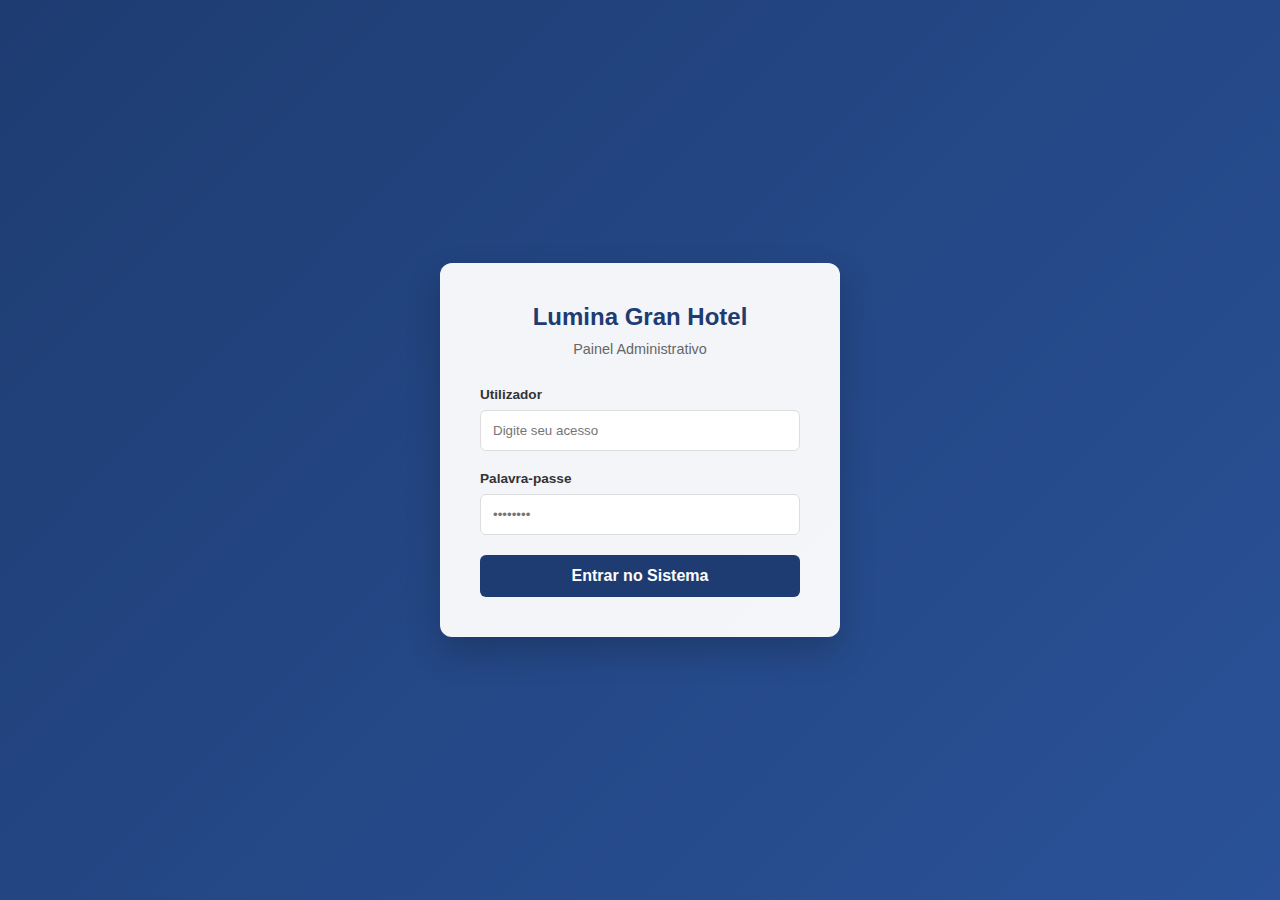
<file: index.html>
<!DOCTYPE html>
<html lang="pt-br">
<head>
    <meta charset="UTF-8">
    <meta name="viewport" content="width=device-width, initial-scale=1.0">
    <title>Login | Gestão de um Hotel</title>
    <style>
        * {
            margin: 0;
            padding: 0;
            box-sizing: border-box;
            font-family: 'Segoe UI', Tahoma, Geneva, Verdana, sans-serif;
        }

        body {
            height: 100vh;
            display: flex;
            justify-content: center;
            align-items: center;
            background: linear-gradient(135deg, #1e3c72 0%, #2a5298 100%);
            background-attachment: fixed;
        }

        .login-container {
            background-color: rgba(255, 255, 255, 0.95);
            padding: 40px;
            border-radius: 12px;
            box-shadow: 0 15px 35px rgba(0, 0, 0, 0.2);
            width: 100%;
            max-width: 400px;
            text-align: center;
        }

        .login-container h2 {
            color: #1e3c72;
            margin-bottom: 10px;
            font-weight: 600;
        }

        .login-container p {
            color: #666;
            font-size: 0.9rem;
            margin-bottom: 30px;
        }

        .input-group {
            margin-bottom: 20px;
            text-align: left;
        }

        .input-group label {
            display: block;
            color: #333;
            margin-bottom: 8px;
            font-size: 0.85rem;
            font-weight: bold;
        }

        .input-group input {
            width: 100%;
            padding: 12px;
            border: 1px solid #ddd;
            border-radius: 6px;
            outline: none;
            transition: border-color 0.3s;
        }

        .input-group input:focus {
            border-color: #1e3c72;
        }

        .btn-login {
            width: 100%;
            padding: 12px;
            background-color: #1e3c72;
            color: white;
            border: none;
            border-radius: 6px;
            font-size: 1rem;
            font-weight: 600;
            cursor: pointer;
            transition: background 0.3s;
        }

        .btn-login:hover {
            background-color: #2a5298;
        }

        .footer-links {
            margin-top: 20px;
            font-size: 0.8rem;
        }

        .footer-links a {
            color: #1e3c72;
            text-decoration: none;
        }

        .footer-links a:hover {
            text-decoration: underline;
        }
    </style>
</head>
<body>

    <div class="login-container">
        <h2>Lumina Gran Hotel</h2>
        <p>Painel Administrativo</p>

        <form action="#">
            <div class="input-group">
                <label for="utilizador">Utilizador</label>
                <input type="text" id="utilizador" placeholder="Digite seu acesso" required>
            </div>

            <div class="input-group">
                <label for="password">Palavra-passe</label>
                <input type="password" id="password" placeholder="••••••••" required>
            </div>

            <button type="button" class="btn-login" onclick="entrar()">Entrar no Sistema</button>
        </form>
    </div>

<script src="js/login.js"></script>

</body>
</html>
</file>
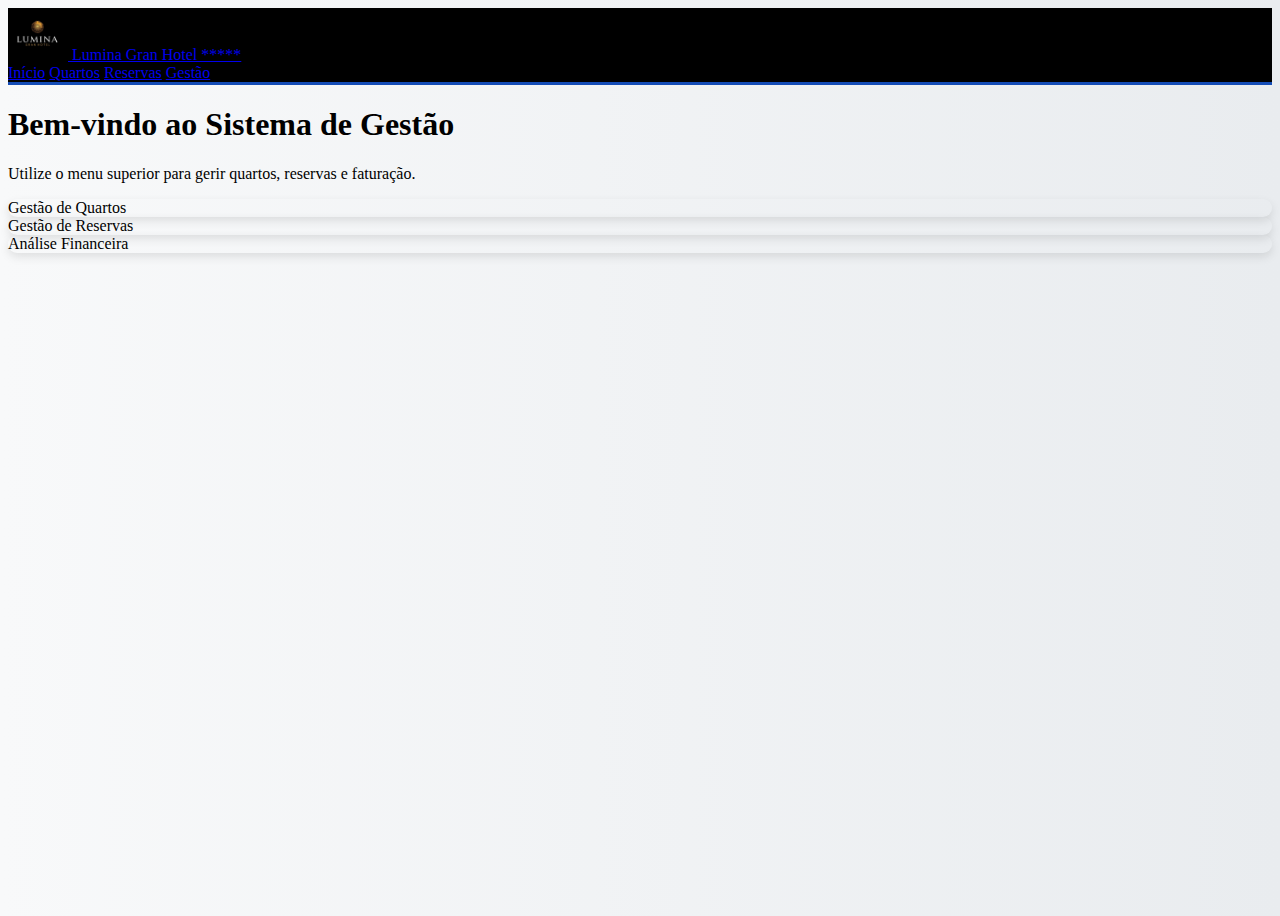
<file: dashboard.html>
<!DOCTYPE html>
<html lang="pt">
<head>
  <meta charset="UTF-8">
  <title>Lumina Gran Hotel - Início</title>
  <link href="https://cdn.jsdelivr.net/npm/bootstrap@5.3.8/dist/css/bootstrap.min.css" rel="stylesheet" integrity="sha384-sRIl4kxILFvY47J16cr9ZwB07vP4J8+LH7qKQnuqkuIAvNWLzeN8tE5YBujZqJLB" crossorigin="anonymous">
  <link rel="stylesheet" href="css/style.css">
</head>
<body>

<nav class="navbar navbar-expand-lg navbar-dark bg-dark shadow">
  <div class="container">
    <a class="navbar-brand fw-bold d-flex align-items-center" href="dashboard.html">
      <img src="imagens/logohotel.png" alt="Logo Lumina" width="60" class="me-5">
    Lumina Gran Hotel *****
    </a>
    
    <div class="navbar-nav ms-auto">
      <a class="nav-link active" href="dashboard.html">Início</a>
      <a class="nav-link" href="quartos.html">Quartos</a>
      <a class="nav-link" href="reservas.html">Reservas</a>
      <a class="nav-link" href="gestao.html">Gestão</a>
    </div>
  </div>
</nav>

<div class="container mt-5 text-center">
  <h1 class="mb-3">Bem-vindo ao Sistema de Gestão</h1>
  <p class="text-muted mb-4">
    Utilize o menu superior para gerir quartos, reservas e faturação.
  </p>

  <div class="row">
    <div class="col-md-4">
      <div class="card p-4">Gestão de Quartos</div>
    </div>
    <div class="col-md-4">
      <div class="card p-4">Gestão de Reservas</div>
    </div>
    <div class="col-md-4">
      <div class="card p-4">Análise Financeira</div>
    </div>
  </div>
</div>

</body>
</html>
</file>
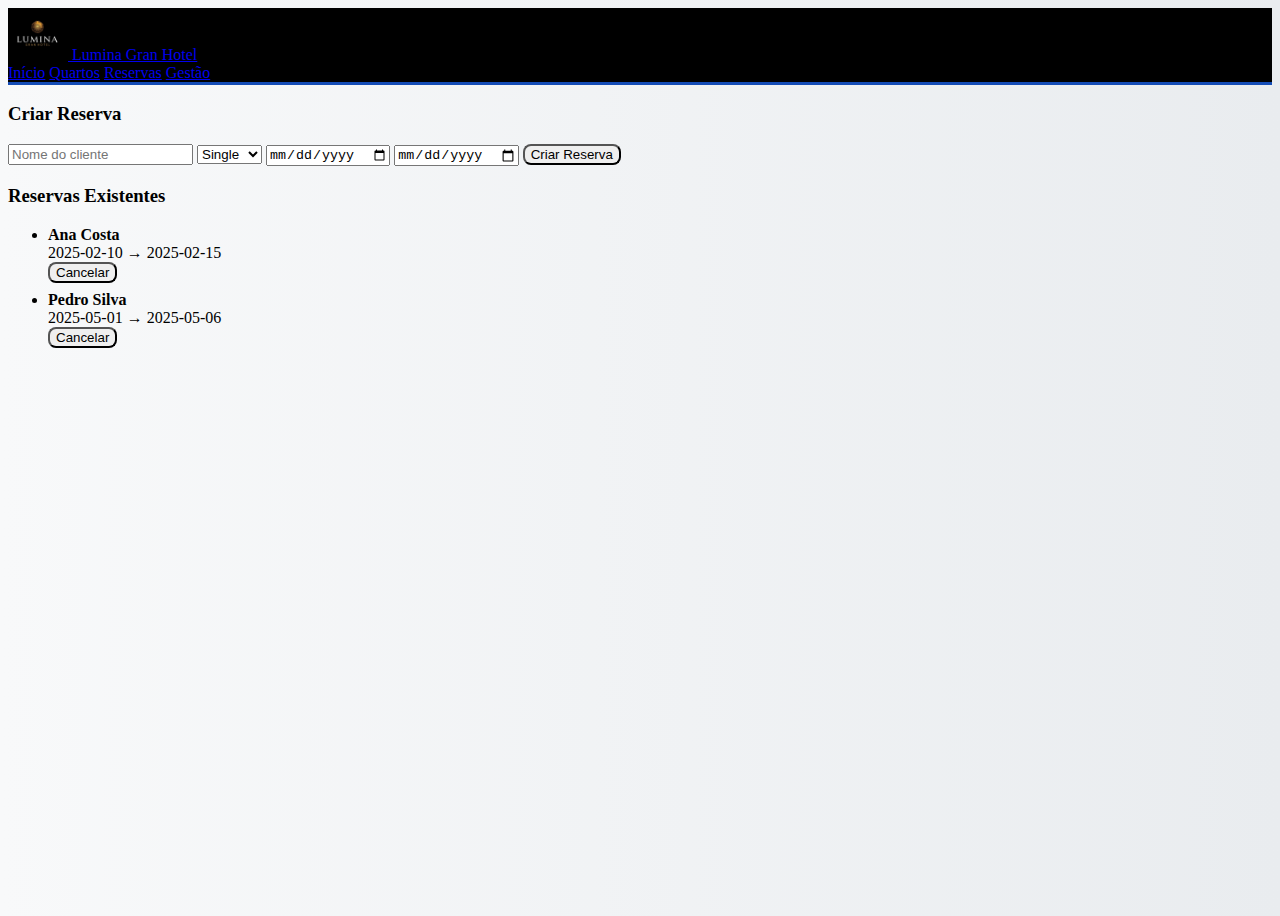
<file: reservas.html>
<!DOCTYPE html>
<html lang="pt">
<head>
  <meta charset="UTF-8">
  <title>Lumina Gran Hotel - Reservas</title>

  <link href="https://cdn.jsdelivr.net/npm/bootstrap@5.3.8/dist/css/bootstrap.min.css" rel="stylesheet" integrity="sha384-sRIl4kxILFvY47J16cr9ZwB07vP4J8+LH7qKQnuqkuIAvNWLzeN8tE5YBujZqJLB" crossorigin="anonymous">
  <link rel="stylesheet" href="css/style.css">
</head>
<body>

<nav class="navbar navbar-expand-lg navbar-dark bg-dark shadow">
  <div class="container">
    <a class="navbar-brand fw-bold d-flex align-items-center" href="dashboard.html">
      <img src="imagens/logohotel.png" alt="Logo Lumina" width="60" class="me-5">
      Lumina Gran Hotel
    </a>

    <div class="navbar-nav ms-auto">
      <a class="nav-link" href="dashboard.html">Início</a>
      <a class="nav-link" href="quartos.html">Quartos</a>
      <a class="nav-link active" href="reservas.html">Reservas</a>
      <a class="nav-link" href="gestao.html">Gestão</a>
    </div>
  </div>
</nav>

<div class="container mt-4">

  <div id="mensagem"></div>

  <h3>Criar Reserva</h3>

  <input id="cliente" class="form-control mb-2" placeholder="Nome do cliente">
  <select id="quarto" class="form-select mb-2"></select>
  <input type="date" id="inicio" class="form-control mb-2">
  <input type="date" id="fim" class="form-control mb-2">

  <button class="btn btn-primary mb-4" onclick="criarReserva()">Criar Reserva</button>

  <h3>Reservas Existentes</h3>
  <ul id="listaReservas" class="list-group"></ul>

</div>

<script src="js/dados.js"></script>
<script src="js/reservas.js"></script>
<script src="https://cdn.jsdelivr.net/npm/bootstrap@5.3.8/dist/js/bootstrap.bundle.min.js" integrity="sha384-FKyoEForCGlyvwx9Hj09JcYn3nv7wiPVlz7YYwJrWVcXK/BmnVDxM+D2scQbITxI" crossorigin="anonymous"></script>

</body>
</html>
</file>
<file: css/style.css>
body {
  background: linear-gradient(to right, #f8f9fa, #e9ecef);
  min-height: 100vh;
}

.navbar {
  background-color: rgb(0, 0, 0);
  border-bottom: 3px solid #144cb6;
}

.logo-espacamento {
    margin-right: 90px;
}

.card {
  border: none;
  border-radius: 15px;
  box-shadow: 0 4px 10px rgba(0,0,0,0.1);
  transition: transform 0.2s;
}

.card:hover {
  transform: scale(1.02);
}

h2, h3 {
  font-weight: 700;
}

.container {
  animation: fadeIn 0.6s ease-in;
}

@keyframes fadeIn {
  from { opacity: 0; transform: translateY(10px); }
  to { opacity: 1; transform: translateY(0); }
}

.list-group-item {
  border-radius: 10px;
  margin-bottom: 8px;
}

button {
  border-radius: 8px !important;
}
</file>
